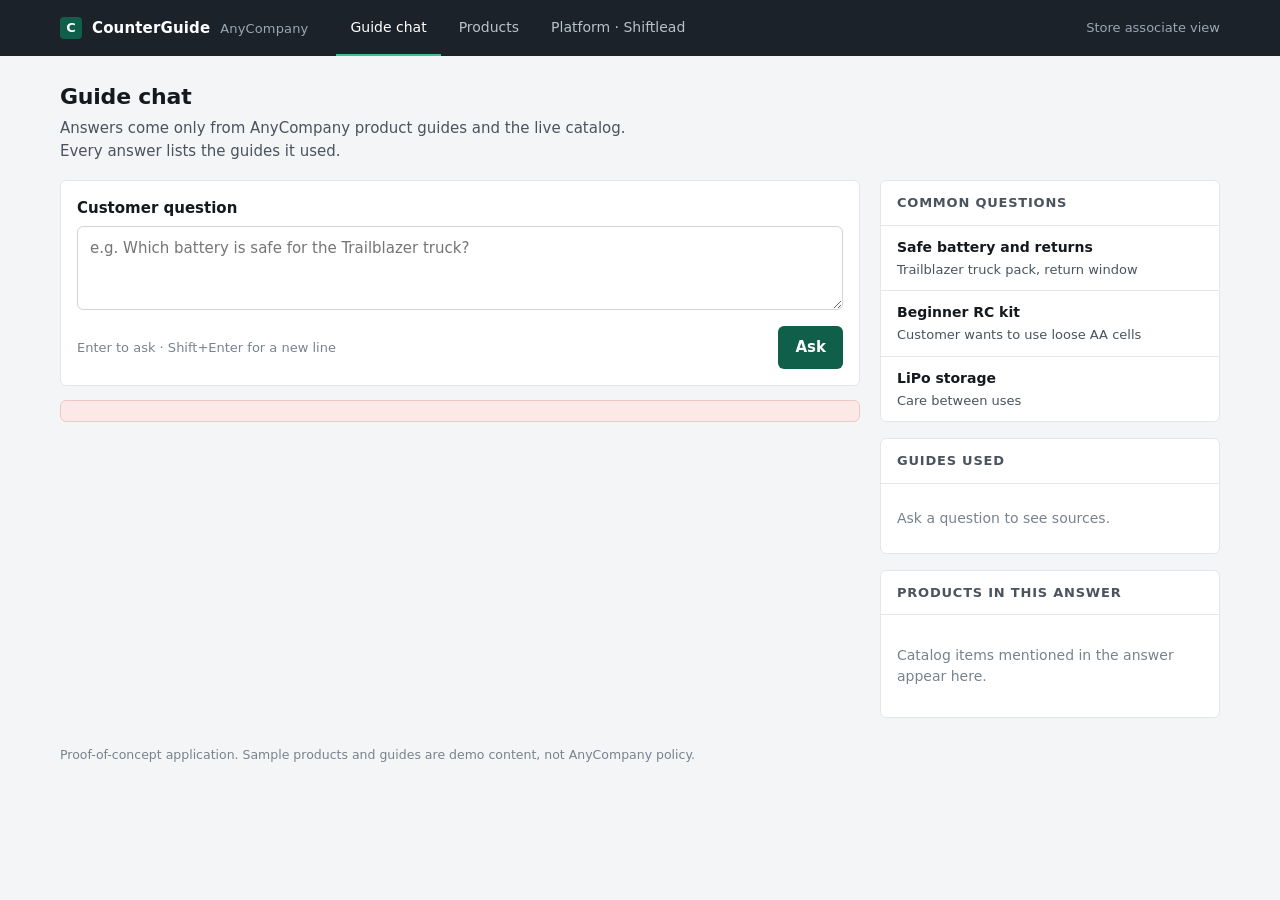
<file: web/index.html>
<!doctype html>
<html lang="en">
<head>
<meta charset="utf-8">
<meta name="viewport" content="width=device-width, initial-scale=1">
<title>Guide chat · CounterGuide</title>
<link rel="stylesheet" href="style.css">
</head>
<body>
<header class="topbar"><div class="topbar-inner">
  <div class="brand"><span class="brand-mark">C</span>CounterGuide <small>AnyCompany</small></div>
  <nav class="tabs" aria-label="Sections">
    <a href="index.html" aria-current="page">Guide chat</a>
    <a href="products.html">Products</a>
    <a href="platform.html">Platform · Shiftlead</a>
  </nav>
  <div class="context">Store associate view</div>
</div></header>

<main class="page">
  <div class="page-head">
    <div>
      <h1>Guide chat</h1>
      <p>Answers come only from AnyCompany product guides and the live catalog. Every answer lists the guides it used.</p>
    </div>
  </div>

  <div class="layout">
    <div>
      <section class="panel">
        <form class="panel-body composer" id="form">
          <label for="q">Customer question</label>
          <textarea id="q" maxlength="1000" placeholder="e.g. Which battery is safe for the Trailblazer truck?"></textarea>
          <div class="composer-row">
            <span class="meta">Enter to ask · Shift+Enter for a new line</span>
            <button class="btn btn-primary" type="submit" id="ask">Ask</button>
          </div>
        </form>
      </section>

      <section class="panel" id="result" hidden>
        <div class="panel-head"><h2>Answer</h2><span class="readonly" id="retrieved"></span></div>
        <div class="panel-body">
          <p class="question-echo" id="echo"></p>
          <div class="answer" id="answer"></div>
          <div id="answer-notice"></div>
        </div>
      </section>
      <div class="notice notice-bad" id="error" hidden></div>
    </div>

    <aside>
      <section class="panel">
        <div class="panel-head"><h2>Common questions</h2></div>
        <ul class="quick">
          <li><button type="button" data-q="Which battery pack is safe for the Trailblazer beginner RC truck, and what is the return window if the customer changes their mind?"><span class="q-title">Safe battery and returns</span><span class="q-text">Trailblazer truck pack, return window</span></button></li>
          <li><button type="button" data-q="Build a beginner RC kit for a 10-year-old. The customer wants to power the truck with loose AA batteries."><span class="q-title">Beginner RC kit</span><span class="q-text">Customer wants to use loose AA cells</span></button></li>
          <li><button type="button" data-q="How should a customer store a LiPo pack between uses?"><span class="q-title">LiPo storage</span><span class="q-text">Care between uses</span></button></li>
        </ul>
      </section>
      <section class="panel">
        <div class="panel-head"><h2>Guides used</h2></div>
        <div class="panel-body"><ul class="sources" id="sources"><li class="empty">Ask a question to see sources.</li></ul></div>
      </section>
      <section class="panel">
        <div class="panel-head"><h2>Products in this answer</h2></div>
        <div class="panel-body" id="products"><p class="empty">Catalog items mentioned in the answer appear here.</p></div>
      </section>
    </aside>
  </div>

  <p class="footnote">Proof-of-concept application. Sample products and guides are demo content, not AnyCompany policy.</p>
</main>

<script src="common.js"></script>
<script>
const form = $('#form'), q = $('#q'), ask = $('#ask');
document.querySelectorAll('.quick button').forEach(b => b.addEventListener('click', () => { q.value = b.dataset.q; run(); }));
form.addEventListener('submit', e => { e.preventDefault(); run(); });
q.addEventListener('keydown', e => { if (e.key === 'Enter' && !e.shiftKey) { e.preventDefault(); run(); } });

function formatAnswer(text, skus) {
  let html = esc(text);
  for (const p of skus) html = html.split(esc(p.sku)).join(`<span class="sku">${esc(p.sku)}</span>`);
  return html.replace(/\[([\w.-]+\.md)\]/g, '<span class="cite">[$1]</span>');
}

async function run() {
  const question = q.value.trim();
  if (!question) { q.focus(); return; }
  ask.disabled = true; ask.textContent = 'Searching guides…';
  $('#error').hidden = true;
  $('#result').hidden = false;
  $('#echo').innerHTML = `Question: <strong>${esc(question)}</strong>`;
  $('#answer').innerHTML = skeleton(4);
  $('#answer-notice').innerHTML = '';
  $('#retrieved').textContent = '';
  try {
    const d = await api('/api/chat', { question });
    $('#answer').innerHTML = formatAnswer(d.answer, d.skus || []);
    $('#retrieved').textContent = d.retrieved ? `${d.retrieved} guide passages` : 'No match';
    if (!d.sources || !d.sources.length) {
      $('#answer-notice').innerHTML = '<div class="notice notice-warn">Nothing in the product guides covers this, so no answer was generated.</div>';
    }
    $('#sources').innerHTML = (d.sources || []).length
      ? d.sources.map(s => `<li><span class="doc-icon" aria-hidden="true"></span>${esc(s)}</li>`).join('')
      : '<li class="empty">No guides matched.</li>';
    $('#products').innerHTML = (d.skus || []).length
      ? d.skus.map(p => `<div class="product"><span class="name">${esc(p.name)}</span><span class="price">${money(p.price)}</span><span class="sku-line">${esc(p.sku)}</span>${stockBadge(p.stock)}</div>`).join('')
      : '<p class="empty">No catalog items in this answer.</p>';
  } catch (e) {
    $('#result').hidden = true;
    $('#error').textContent = e.message;
    $('#error').hidden = false;
  } finally {
    ask.disabled = false; ask.textContent = 'Ask';
  }
}
</script>
</body>
</html>
</file>
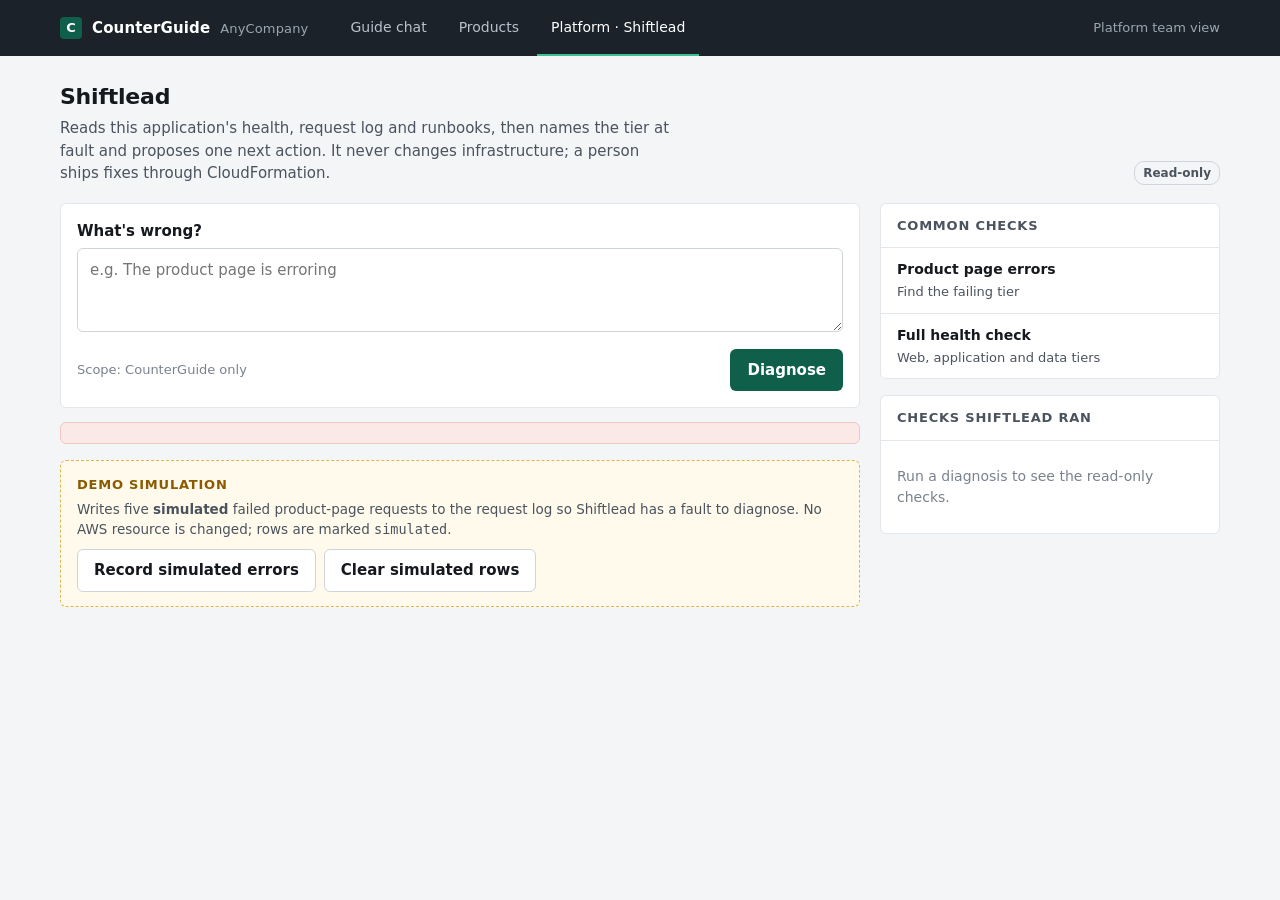
<file: web/platform.html>
<!doctype html>
<html lang="en">
<head>
<meta charset="utf-8">
<meta name="viewport" content="width=device-width, initial-scale=1">
<title>Shiftlead · CounterGuide</title>
<link rel="stylesheet" href="style.css">
</head>
<body>
<header class="topbar"><div class="topbar-inner">
  <div class="brand"><span class="brand-mark">C</span>CounterGuide <small>AnyCompany</small></div>
  <nav class="tabs" aria-label="Sections">
    <a href="index.html">Guide chat</a>
    <a href="products.html">Products</a>
    <a href="platform.html" aria-current="page">Platform · Shiftlead</a>
  </nav>
  <div class="context">Platform team view</div>
</div></header>

<main class="page">
  <div class="page-head">
    <div>
      <h1>Shiftlead</h1>
      <p>Reads this application's health, request log and runbooks, then names the tier at fault and proposes one next action. It never changes infrastructure; a person ships fixes through CloudFormation.</p>
    </div>
    <span class="readonly">Read-only</span>
  </div>

  <div class="layout">
    <div>
      <section class="panel">
        <form class="panel-body composer" id="form">
          <label for="q">What's wrong?</label>
          <textarea id="q" maxlength="1000" placeholder="e.g. The product page is erroring"></textarea>
          <div class="composer-row">
            <span class="meta">Scope: CounterGuide only</span>
            <button class="btn btn-primary" type="submit" id="ask">Diagnose</button>
          </div>
        </form>
      </section>

      <section class="panel" id="result" hidden>
        <div class="panel-head"><h2>Diagnosis</h2><span class="readonly">Proposal only</span></div>
        <div class="panel-body">
          <div class="answer" id="answer"></div>
          <div class="notice notice-info" id="note" hidden></div>
        </div>
      </section>
      <div class="notice notice-bad" id="error" hidden></div>

      <section class="sim">
        <h2>Demo simulation</h2>
        <p>Writes five <strong>simulated</strong> failed product-page requests to the request log so Shiftlead has a fault to diagnose. No AWS resource is changed; rows are marked <code>simulated</code>.</p>
        <div class="actions">
          <button class="btn btn-secondary" type="button" id="sim">Record simulated errors</button>
          <button class="btn btn-secondary" type="button" id="clr">Clear simulated rows</button>
          <span class="result" id="simout"></span>
        </div>
      </section>
    </div>

    <aside>
      <section class="panel">
        <div class="panel-head"><h2>Common checks</h2></div>
        <ul class="quick">
          <li><button type="button" data-q="Why is the product page erroring?"><span class="q-title">Product page errors</span><span class="q-text">Find the failing tier</span></button></li>
          <li><button type="button" data-q="Is CounterGuide healthy right now? Check every tier."><span class="q-title">Full health check</span><span class="q-text">Web, application and data tiers</span></button></li>
        </ul>
      </section>
      <section class="panel">
        <div class="panel-head"><h2>Checks Shiftlead ran</h2></div>
        <div class="panel-body">
          <ul class="checks" id="checks"><li class="empty" style="display:block">Run a diagnosis to see the read-only checks.</li></ul>
          <details class="raw" id="rawwrap" hidden><summary>Raw results</summary><pre id="raw"></pre></details>
        </div>
      </section>
    </aside>
  </div>
</main>

<script src="common.js"></script>
<script>
const LABELS = {
  read_load_balancer_target_health: ['Load balancer targets', 'application'],
  read_service_status: ['ECS service', 'application'],
  read_database_status: ['Aurora database', 'data'],
  read_knowledge_base_sync_status: ['Knowledge base sync', 'data'],
  read_cloudwatch_alarms: ['CloudWatch alarms', 'all tiers'],
  read_request_log: ['Request log', 'application'],
};
let sessionId = null;
const q = $('#q'), ask = $('#ask');
document.querySelectorAll('.quick button').forEach(b => b.addEventListener('click', () => { q.value = b.dataset.q; run(); }));
$('#form').addEventListener('submit', e => { e.preventDefault(); run(); });
q.addEventListener('keydown', e => { if (e.key === 'Enter' && !e.shiftKey) { e.preventDefault(); run(); } });

function hasProblem(r) {
  if (!r || typeof r !== 'object') return false;
  return Boolean(r.error) || (r.recentErrors > 0) || /no \(/.test(r.reachableFromApplication || '');
}

async function run() {
  const question = q.value.trim();
  if (!question) { q.focus(); return; }
  ask.disabled = true; ask.textContent = 'Checking…';
  $('#error').hidden = true; $('#result').hidden = false; $('#note').hidden = true;
  $('#answer').innerHTML = skeleton(4);
  try {
    const d = await api('/api/shiftlead', { question, sessionId });
    sessionId = d.sessionId;
    $('#answer').textContent = d.answer;
    if (d.note) { $('#note').textContent = d.note; $('#note').hidden = false; }
    const runs = d.toolsRun || [];
    $('#checks').innerHTML = runs.length ? runs.map(t => {
      const [label, tier] = LABELS[t.tool] || [t.tool, ''];
      return `<li><span class="dot${hasProblem(t.result) ? ' bad' : ''}"></span><span>${esc(label)}</span><span class="tag">${esc(tier)}</span></li>`;
    }).join('') : '<li class="empty" style="display:block">No checks were needed.</li>';
    $('#raw').textContent = JSON.stringify(runs, null, 2);
    $('#rawwrap').hidden = !runs.length;
  } catch (e) {
    $('#result').hidden = true;
    $('#error').textContent = e.message; $('#error').hidden = false;
  } finally {
    ask.disabled = false; ask.textContent = 'Diagnose';
  }
}

async function sim(path) {
  $('#simout').textContent = 'Working…';
  try { const d = await api(path); $('#simout').textContent = d.note || 'Done.'; }
  catch (e) { $('#simout').textContent = e.message; }
}
$('#sim').addEventListener('click', () => sim('/api/demo/simulate-product-page-errors'));
$('#clr').addEventListener('click', () => sim('/api/demo/clear-simulated'));
</script>
</body>
</html>
</file>
<file: web/style.css>
/* CounterGuide — store associate tool. One accent, neutral surfaces, dense and legible. */
:root {
  --bg: #f4f5f7;
  --surface: #ffffff;
  --surface-2: #f9fafb;
  --line: #e3e6ea;
  --line-strong: #cfd4da;
  --text: #15191e;
  --text-2: #4a535e;
  --text-3: #79828d;
  --accent: #0f5f4a;        /* deep store green */
  --accent-hover: #0b4a3a;
  --accent-soft: #e7f2ee;
  --ok: #1d7a45;  --ok-soft: #e6f4ec;
  --warn: #8a5a00; --warn-soft: #fdf3dc;
  --bad: #b3261e; --bad-soft: #fbe9e7;
  --ink: #1b2229;           /* top bar */
  --radius: 6px;
  --mono: ui-monospace, "SF Mono", "Cascadia Mono", Consolas, monospace;
  --sans: "Segoe UI", system-ui, -apple-system, Roboto, "Helvetica Neue", Arial, sans-serif;
}
* { box-sizing: border-box; }
html, body { margin: 0; }
body { font: 15px/1.5 var(--sans); background: var(--bg); color: var(--text); -webkit-font-smoothing: antialiased; }
a { color: inherit; }
button, input, select, textarea { font: inherit; color: inherit; }

/* Top bar */
.topbar { background: var(--ink); color: #fff; }
.topbar-inner { max-width: 1200px; margin: 0 auto; padding: 0 20px; height: 56px; display: flex; align-items: center; gap: 28px; }
.brand { display: flex; align-items: baseline; gap: 10px; font-weight: 650; letter-spacing: .01em; white-space: nowrap; }
.brand-mark { width: 22px; height: 22px; border-radius: 4px; background: var(--accent); display: inline-grid; place-items: center; font-size: 13px; font-weight: 700; align-self: center; }
.brand small { color: #9aa6b2; font-weight: 500; font-size: 13px; }
.tabs { display: flex; height: 100%; gap: 4px; overflow-x: auto; }
.tabs a { display: flex; align-items: center; padding: 0 14px; text-decoration: none; color: #b8c2cc; font-size: 14px; border-bottom: 2px solid transparent; white-space: nowrap; }
.tabs a:hover { color: #fff; }
.tabs a[aria-current="page"] { color: #fff; border-bottom-color: #3fbf93; }
.topbar .context { margin-left: auto; color: #9aa6b2; font-size: 13px; white-space: nowrap; }

/* Page */
.page { max-width: 1200px; margin: 0 auto; padding: 24px 20px 40px; }
.page-head { display: flex; align-items: flex-end; justify-content: space-between; gap: 16px; margin-bottom: 18px; flex-wrap: wrap; }
.page-head h1 { margin: 0; font-size: 22px; font-weight: 650; letter-spacing: -.01em; }
.page-head p { margin: 4px 0 0; color: var(--text-2); max-width: 64ch; }
.layout { display: grid; grid-template-columns: minmax(0, 1fr) 340px; gap: 20px; align-items: start; }
@media (max-width: 900px) { .layout { grid-template-columns: 1fr; } .topbar .context { display: none; } }

/* Panels */
.panel { background: var(--surface); border: 1px solid var(--line); border-radius: var(--radius); }
.panel + .panel { margin-top: 16px; }
.panel-head { padding: 12px 16px; border-bottom: 1px solid var(--line); display: flex; align-items: center; justify-content: space-between; gap: 8px; }
.panel-head h2 { margin: 0; font-size: 13px; font-weight: 650; text-transform: uppercase; letter-spacing: .06em; color: var(--text-2); }
.panel-body { padding: 16px; }
.empty { color: var(--text-3); font-size: 14px; }

/* Composer */
.composer label { display: block; font-weight: 600; margin-bottom: 6px; }
.composer textarea { width: 100%; min-height: 84px; resize: vertical; padding: 10px 12px; border: 1px solid var(--line-strong); border-radius: var(--radius); background: var(--surface); }
.composer textarea:focus, select:focus, input:focus { outline: 2px solid var(--accent); outline-offset: -1px; border-color: var(--accent); }
.composer-row { display: flex; align-items: center; justify-content: space-between; gap: 12px; margin-top: 10px; }
.composer-row .meta { color: var(--text-3); font-size: 13px; }
.btn { border: 1px solid transparent; border-radius: var(--radius); padding: 9px 16px; font-weight: 600; cursor: pointer; }
.btn-primary { background: var(--accent); color: #fff; }
.btn-primary:hover { background: var(--accent-hover); }
.btn-primary:disabled { opacity: .55; cursor: progress; }
.btn-secondary { background: var(--surface); border-color: var(--line-strong); }
.btn-secondary:hover { background: var(--surface-2); }

/* Common questions list */
.quick { list-style: none; margin: 0; padding: 0; }
.quick li + li { border-top: 1px solid var(--line); }
.quick button { width: 100%; text-align: left; background: none; border: 0; padding: 11px 16px; cursor: pointer; display: grid; gap: 2px; }
.quick button:hover { background: var(--surface-2); }
.quick .q-title { font-weight: 600; font-size: 14px; }
.quick .q-text { color: var(--text-2); font-size: 13px; }

/* Answer */
.question-echo { color: var(--text-2); font-size: 14px; margin: 0 0 10px; }
.question-echo strong { color: var(--text); font-weight: 600; }
.answer { font-size: 16px; line-height: 1.6; white-space: pre-wrap; }
.answer .sku { font-family: var(--mono); font-size: 13.5px; background: var(--accent-soft); color: var(--accent); padding: 1px 5px; border-radius: 3px; }
.answer .cite { color: var(--text-3); font-size: 13px; }
.notice { display: flex; gap: 10px; padding: 10px 12px; border-radius: var(--radius); font-size: 14px; margin-top: 14px; }
.notice-info { background: var(--surface-2); border: 1px solid var(--line); color: var(--text-2); }
.notice-bad { background: var(--bad-soft); color: var(--bad); border: 1px solid #f1c7c2; }
.notice-warn { background: var(--warn-soft); color: var(--warn); border: 1px solid #f0dca8; }

/* Sources */
.sources { list-style: none; margin: 0; padding: 0; }
.sources li { display: flex; align-items: center; gap: 10px; padding: 8px 0; font-size: 14px; }
.sources li + li { border-top: 1px solid var(--line); }
.doc-icon { width: 22px; height: 26px; border: 1px solid var(--line-strong); border-radius: 3px; background: var(--surface-2); position: relative; flex: none; }
.doc-icon::after { content: ""; position: absolute; left: 4px; right: 4px; top: 7px; height: 9px; border-top: 1.5px solid var(--text-3); border-bottom: 1.5px solid var(--text-3); }

/* Product rows */
.product { display: grid; grid-template-columns: 1fr auto; gap: 2px 12px; padding: 10px 0; }
.product + .product { border-top: 1px solid var(--line); }
.product .name { font-weight: 600; font-size: 14px; }
.product .price { font-weight: 650; font-variant-numeric: tabular-nums; text-align: right; }
.product .sku-line { font-family: var(--mono); font-size: 12.5px; color: var(--text-3); }
.stock { font-size: 12px; font-weight: 600; padding: 1px 7px; border-radius: 10px; justify-self: end; }
.stock-ok { background: var(--ok-soft); color: var(--ok); }
.stock-low { background: var(--warn-soft); color: var(--warn); }
.stock-out { background: var(--bad-soft); color: var(--bad); }

/* Table (product page) */
.toolbar { display: flex; gap: 10px; flex-wrap: wrap; align-items: center; padding: 12px 16px; border-bottom: 1px solid var(--line); }
.toolbar input { flex: 1 1 220px; padding: 8px 10px; border: 1px solid var(--line-strong); border-radius: var(--radius); }
.segmented { display: inline-flex; border: 1px solid var(--line-strong); border-radius: var(--radius); overflow: hidden; }
.segmented button { background: var(--surface); border: 0; padding: 7px 12px; font-size: 13.5px; cursor: pointer; border-left: 1px solid var(--line); }
.segmented button:first-child { border-left: 0; }
.segmented button[aria-pressed="true"] { background: var(--accent); color: #fff; }
table { width: 100%; border-collapse: collapse; }
th { text-align: left; font-size: 12px; text-transform: uppercase; letter-spacing: .05em; color: var(--text-3); font-weight: 650; padding: 10px 16px; border-bottom: 1px solid var(--line); background: var(--surface-2); }
td { padding: 11px 16px; border-bottom: 1px solid var(--line); font-size: 14px; vertical-align: top; }
tr:last-child td { border-bottom: 0; }
td.num, th.num { text-align: right; font-variant-numeric: tabular-nums; }
td .desc { color: var(--text-2); font-size: 13px; margin-top: 2px; }
td.mono { font-family: var(--mono); font-size: 13px; color: var(--text-2); white-space: nowrap; }
.table-wrap { overflow-x: auto; }

/* Shiftlead checks */
.checks { list-style: none; margin: 0; padding: 0; }
.checks li { display: grid; grid-template-columns: 10px 1fr auto; align-items: center; gap: 10px; padding: 9px 0; font-size: 14px; }
.checks li + li { border-top: 1px solid var(--line); }
.dot { width: 8px; height: 8px; border-radius: 50%; background: var(--ok); }
.dot.bad { background: var(--bad); }
.checks .tag { font-size: 12px; color: var(--text-3); }
.readonly { font-size: 12px; font-weight: 600; color: var(--text-2); border: 1px solid var(--line-strong); padding: 2px 8px; border-radius: 10px; }
details.raw { margin-top: 12px; }
details.raw summary { cursor: pointer; color: var(--text-2); font-size: 13px; }
pre { background: var(--surface-2); border: 1px solid var(--line); padding: 10px; border-radius: var(--radius); overflow: auto; max-height: 280px; font: 12.5px/1.45 var(--mono); }

/* Simulation box */
.sim { border: 1px dashed #d9b64e; background: #fffaeb; border-radius: var(--radius); padding: 14px 16px; margin-top: 16px; }
.sim h2 { margin: 0 0 4px; font-size: 13px; text-transform: uppercase; letter-spacing: .06em; color: var(--warn); }
.sim p { margin: 0 0 10px; font-size: 13.5px; color: var(--text-2); }
.sim .actions { display: flex; gap: 8px; flex-wrap: wrap; align-items: center; }
.sim .result { font-size: 13px; color: var(--text-2); }

/* Loading */
.skeleton { height: 12px; border-radius: 3px; background: linear-gradient(90deg, #eceef1 0, #f6f7f9 50%, #eceef1 100%); background-size: 200% 100%; animation: shimmer 1.2s infinite linear; margin: 8px 0; }
@keyframes shimmer { to { background-position: -200% 0; } }
@media (prefers-reduced-motion: reduce) { .skeleton { animation: none; } }

.footnote { color: var(--text-3); font-size: 12.5px; margin-top: 28px; }
</file>
